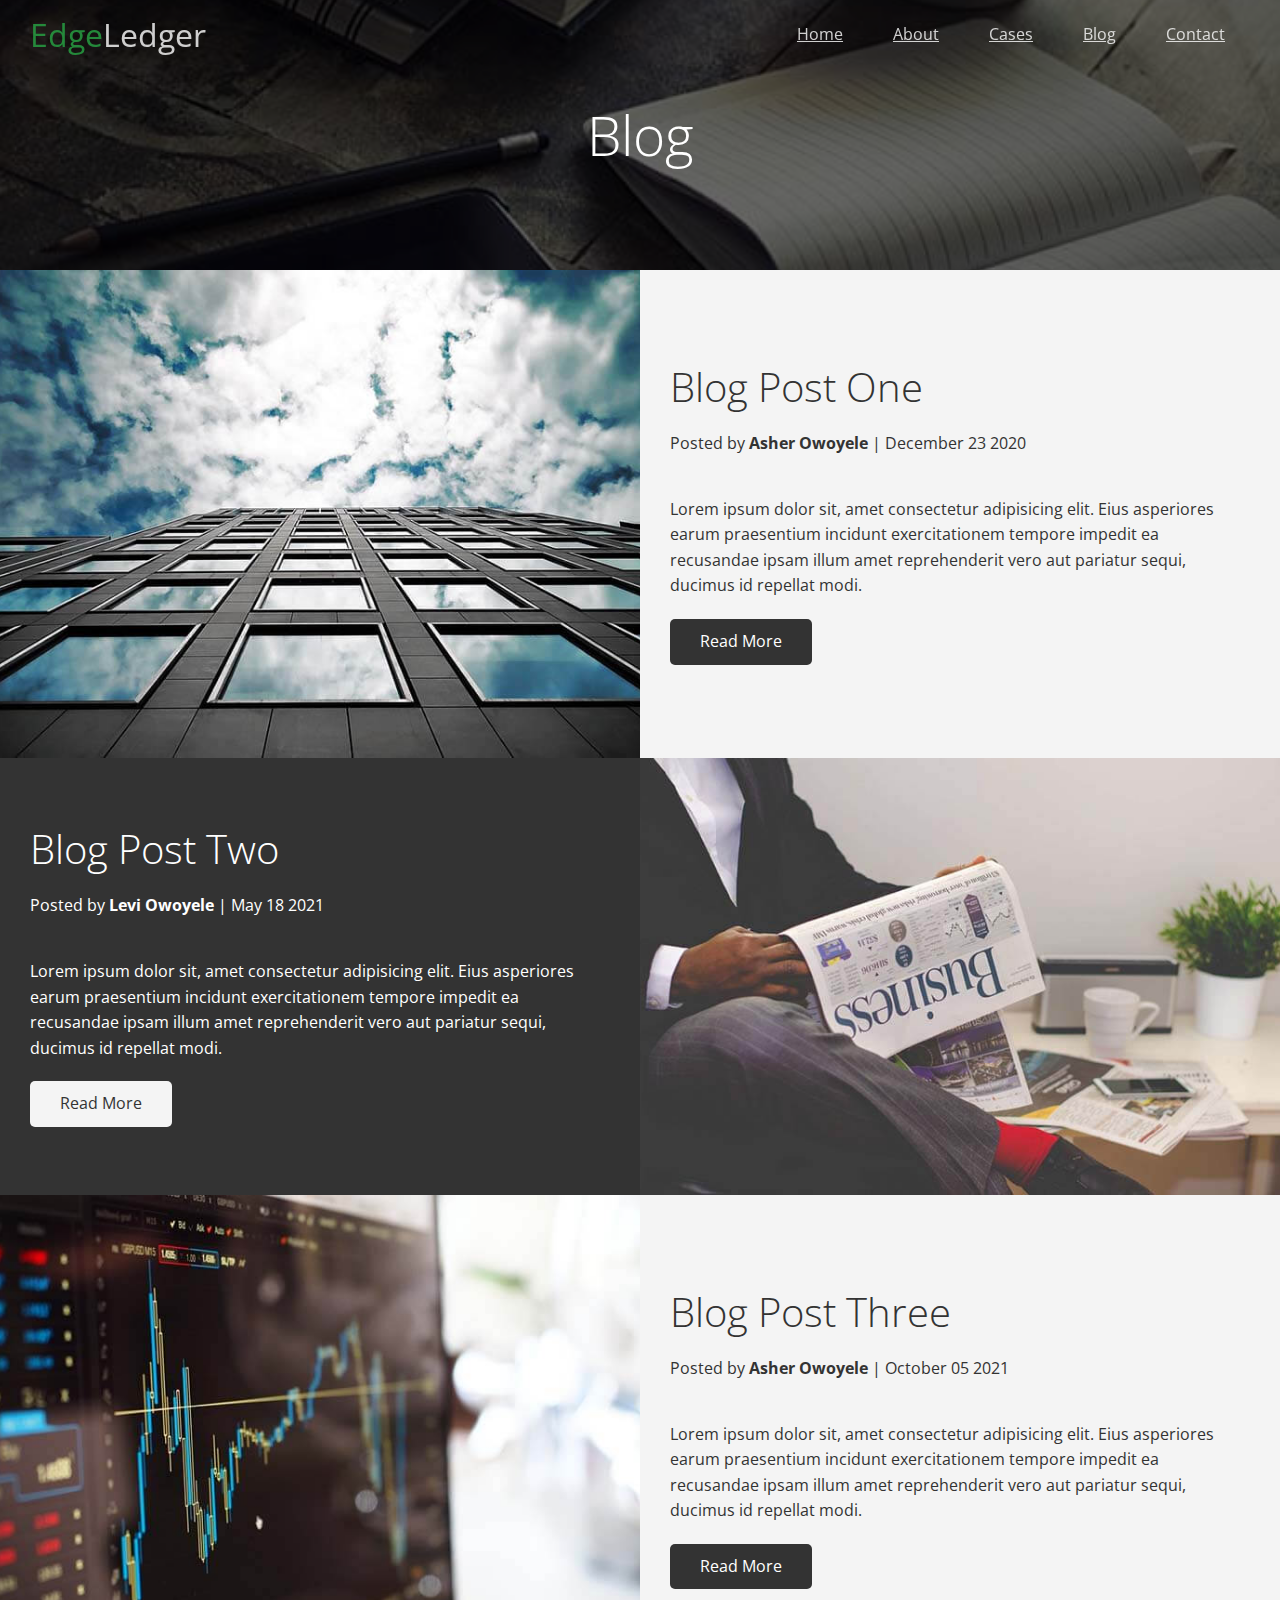
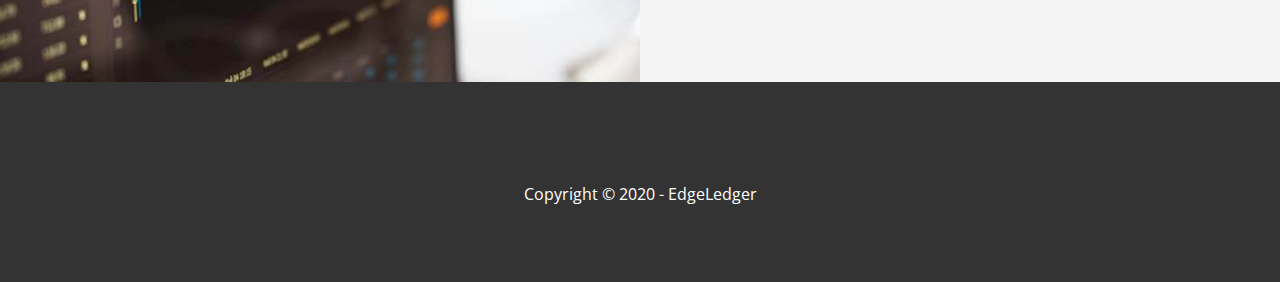
<file: blog.html>
<!DOCTYPE html>
<html lang="en">
<head>
  <meta charset="UTF-8">
  <meta http-equiv="X-UA-Compatible" content="IE=edge">
  <meta name="viewport" content="width=device-width, initial-scale=1.0">
  <link rel="stylesheet" href="https://cdnjs.cloudflare.com/ajax/libs/font-awesome/5.15.2/css/all.min.css" integrity="sha512-HK5fgLBL+xu6dm/Ii3z4xhlSUyZgTT9tuc/hSrtw6uzJOvgRr2a9jyxxT1ely+B+xFAmJKVSTbpM/CuL7qxO8w==" crossorigin="anonymous" />
  <link rel="stylesheet" href="css/utilities.css">
  <link rel="stylesheet" href="css/style.css">
  <title>Read Our Blog</title>
</head>
<body id="home">
  <header class="hero blog">
    <div id="navbar" class="navbar top">
      <h1 class="logo">
        <span class="text-primary"><i class="fas fa-book-open"></i>Edge</span>Ledger
      </h1>
      <nav>
        <ul>
          <li><a href="index.html">Home</a></li>
          <li><a href="index.html#about">About</a></li>
          <li><a href="index.html#cases">Cases</a></li>
          <li><a href="index.html#blog">Blog</a></li>
          <li><a href="index.html#Contact">Contact</a></li>
        </ul>
      </nav>

    
    </div>

    <div class="content">
      <h1>Blog</h1>
    </div>
  </header>

  <main>

    <article class=" flex-columns">
      <div class="row">
        <div class="column">
          <div class="column-1">
            <img src="image_resources/blog/blog1.jpg" alt="">
        
          </div>
        </div>
        <div class="column">
          <div class="column-2 bg-light">
            <h2>Blog Post One</h2>
            <p class="meta">
            <i class="fas fa-user"></i> Posted by <strong>Asher Owoyele</strong>  | December 23 2020
          </p>
            <p>Lorem ipsum dolor sit, amet consectetur adipisicing elit. Eius asperiores earum praesentium incidunt exercitationem tempore impedit ea recusandae ipsam illum amet reprehenderit vero aut pariatur sequi, ducimus id repellat modi.</p>
            <a href="post.html" class="btn btn-dark">
              <i class="fas fa-chevron"></i>Read More
            </a>

          </div>
        </div>
       
        </div>
      </div>
    </article>

    
    <article class=" flex-columns flex-reverse">
      <div class="row">
        <div class="column">
          <div class="column-1">
            <img src="image_resources/blog/blog2.jpg" alt="">
        
          </div>
        </div>
        <div class="column">
          <div class="column-2 bg-dark">
            <h2>Blog Post Two</h2>
            <p class="meta">
            <i class="fas fa-user"></i> Posted by <strong>Levi Owoyele</strong>  | May 18 2021
          </p>
            <p>Lorem ipsum dolor sit, amet consectetur adipisicing elit. Eius asperiores earum praesentium incidunt exercitationem tempore impedit ea recusandae ipsam illum amet reprehenderit vero aut pariatur sequi, ducimus id repellat modi.</p>
            <a href="post.html" class="btn btn-light">
              <i class="fas fa-chevron"></i>Read More
            </a>

          </div>
        </div>
       
        </div>
      </div>
    </article>

    <article class=" flex-columns">
      <div class="row">
        <div class="column">
          <div class="column-1">
            <img src="image_resources/blog/blog3.jpg" alt="">
        
          </div>
        </div>
        <div class="column">
          <div class="column-2 bg-light">
            <h2>Blog Post Three</h2>
            <p class="meta">
            <i class="fas fa-user"></i> Posted by <strong>Asher Owoyele</strong>  | October 05 2021
          </p>
            <p>Lorem ipsum dolor sit, amet consectetur adipisicing elit. Eius asperiores earum praesentium incidunt exercitationem tempore impedit ea recusandae ipsam illum amet reprehenderit vero aut pariatur sequi, ducimus id repellat modi.</p>
            <a href="post.html" class="btn btn-dark">
              <i class="fas fa-chevron"></i>Read More
            </a>

          </div>
        </div>
       
        </div>
      </div>
    </article>
  
  


  </main>

  <footer class="footer bg-dark">
    <div class="social">
      <a href="#"><i class="fab fa-facebook fa-2x"></i></a>
      <a href="#"><i class="fab fa-twitter fa-2x"></i></a>
      <a href="#"><i class="fab fa-youtube fa-2x"></i></a>
      <a href="#"><i class="fab fa-linkedin fa-2x"></i></a>

    </div>
    <p>Copyright &copy; 2020 - EdgeLedger</p>
  </footer>

  
  
</body>
</html>
</file>
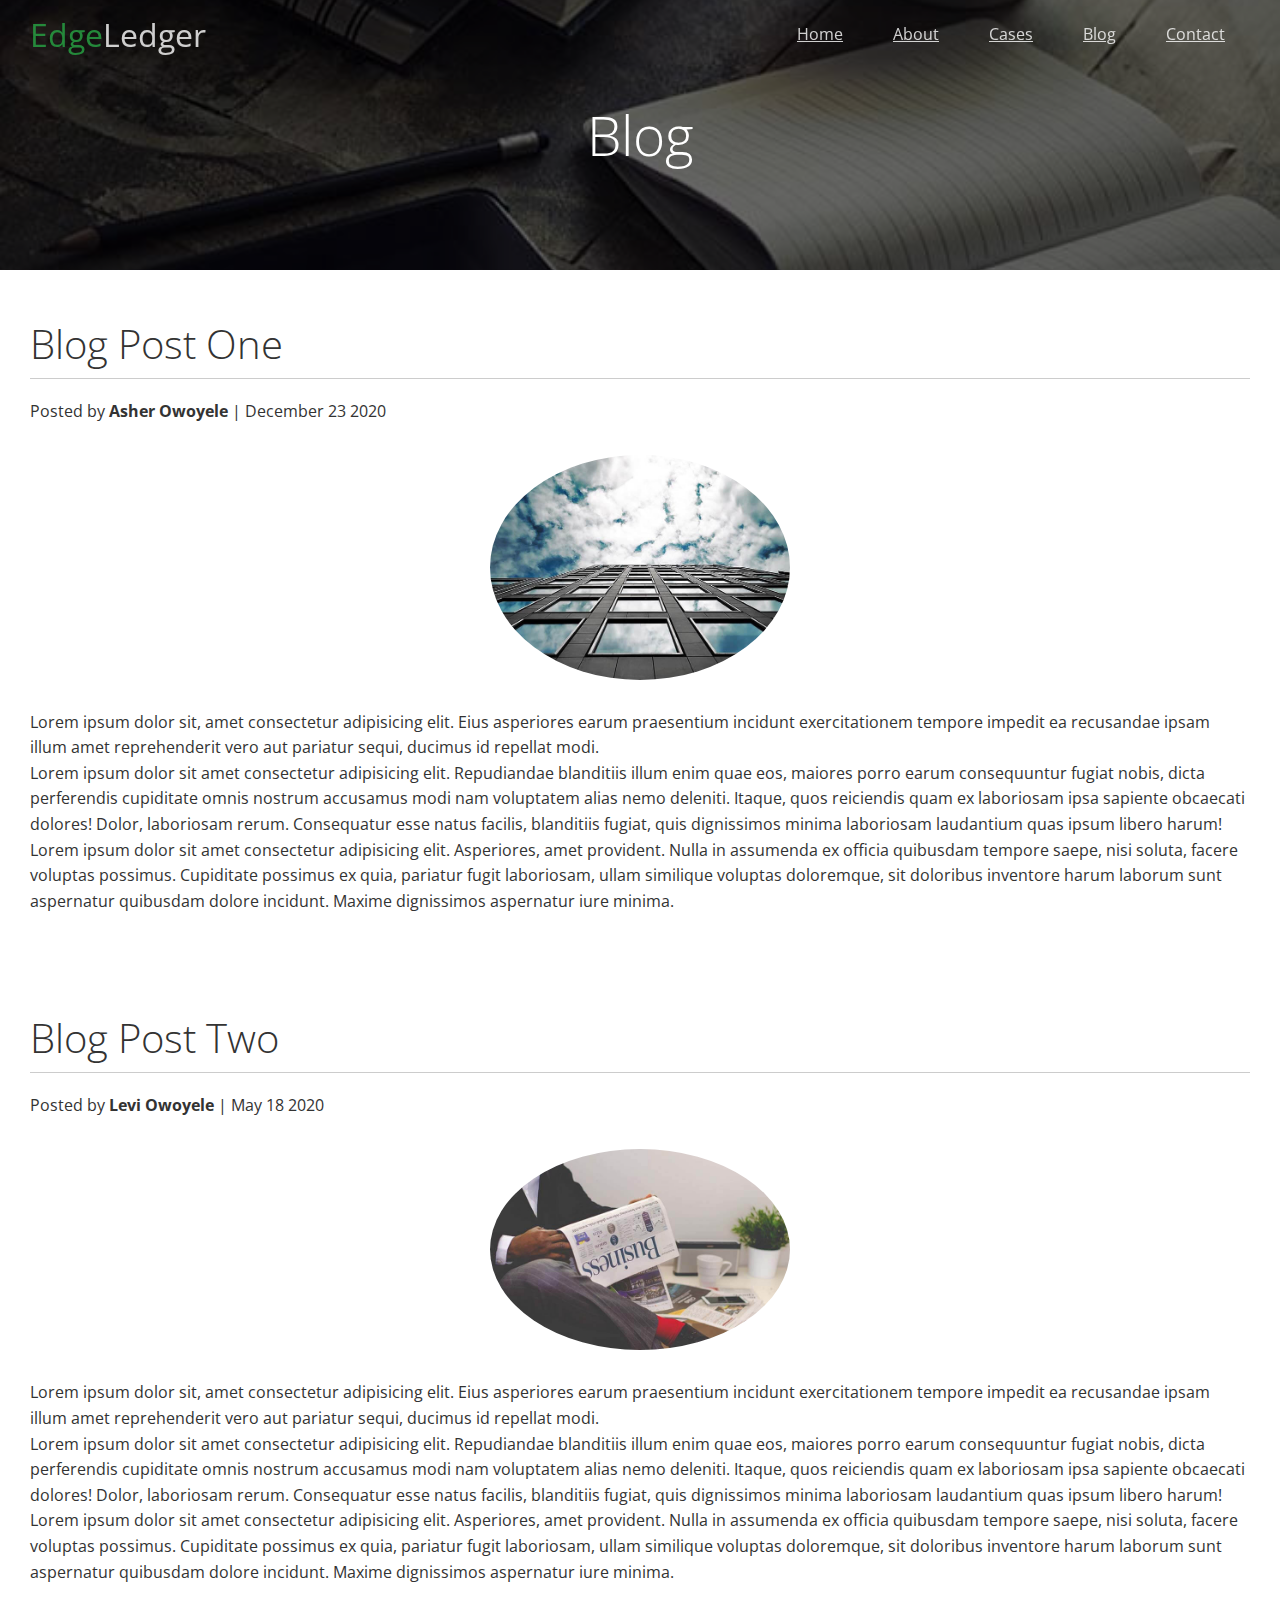
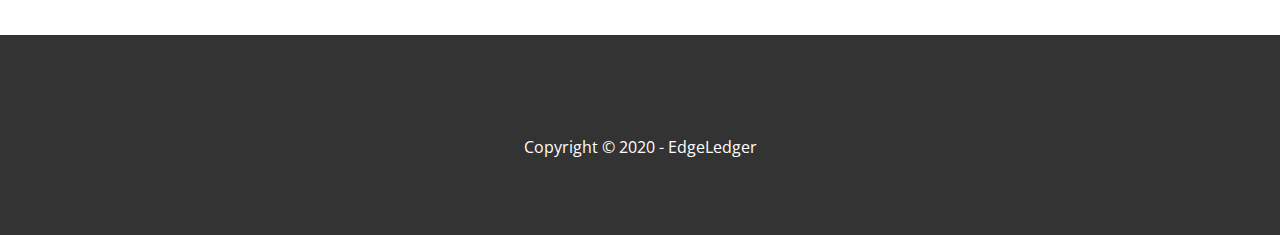
<file: post.html>
<!DOCTYPE html>
<html lang="en">
<head>
  <meta charset="UTF-8">
  <meta http-equiv="X-UA-Compatible" content="IE=edge">
  <meta name="viewport" content="width=device-width, initial-scale=1.0">
  <link rel="stylesheet" href="https://cdnjs.cloudflare.com/ajax/libs/font-awesome/5.15.2/css/all.min.css" integrity="sha512-HK5fgLBL+xu6dm/Ii3z4xhlSUyZgTT9tuc/hSrtw6uzJOvgRr2a9jyxxT1ely+B+xFAmJKVSTbpM/CuL7qxO8w==" crossorigin="anonymous" />
  <link rel="stylesheet" href="css/utilities.css">
  <link rel="stylesheet" href="css/style.css">
  <title>Post One</title>
</head>
<body id="home">
  <header class="hero blog">
    <div id="navbar" class="navbar top">
      <h1 class="logo">
        <span class="text-primary"><i class="fas fa-book-open"></i>Edge</span>Ledger
      </h1>
      <nav>
        <ul>
          <li><a href="index.html">Home</a></li>
          <li><a href="index.html#about">About</a></li>
          <li><a href="index.html#cases">Cases</a></li>
          <li><a href="index.html#blog">Blog</a></li>
          <li><a href="index.html#Contact">Contact</a></li>
        </ul>
      </nav>
    </div>

    <div class="content">
      <h1>Blog</h1>
    </div>
  </header>

  <main>
    <section class="post">
      <h2>Blog Post One</h2>
      <p class="meta">
        <i class="fas fa-user"></i> Posted by <strong>Asher Owoyele</strong>  | December 23 2020
      </p>
      <img src="image_resources/blog/blog1.jpg" alt="">
        <p>
          Lorem ipsum dolor sit, amet consectetur adipisicing elit. Eius asperiores earum praesentium incidunt exercitationem tempore impedit ea recusandae ipsam illum amet reprehenderit vero aut pariatur sequi, ducimus id repellat modi.</p>
        <p>
          Lorem ipsum dolor sit amet consectetur adipisicing elit. Repudiandae blanditiis illum enim quae eos, maiores porro earum consequuntur fugiat nobis, dicta perferendis cupiditate omnis nostrum accusamus modi nam voluptatem alias nemo deleniti. Itaque, quos reiciendis quam ex laboriosam ipsa sapiente obcaecati dolores! Dolor, laboriosam rerum. Consequatur esse natus facilis, blanditiis fugiat, quis dignissimos minima laboriosam laudantium quas ipsum libero harum!</p>
        <p>
          Lorem ipsum dolor sit amet consectetur adipisicing elit. Asperiores, amet provident. Nulla in assumenda ex officia quibusdam tempore saepe, nisi soluta, facere voluptas possimus. Cupiditate possimus ex quia, pariatur fugit laboriosam, ullam similique voluptas doloremque, sit doloribus inventore harum laborum sunt aspernatur quibusdam dolore incidunt. Maxime dignissimos aspernatur iure minima.</p>
    </section>

    <section class="post">
      <h2>Blog Post Two</h2>
      <p class="meta">
        <i class="fas fa-user"></i> Posted by <strong>Levi Owoyele</strong>  | May 18 2020
      </p>
      <img src="image_resources/blog/blog2.jpg" alt="">
        <p>
          Lorem ipsum dolor sit, amet consectetur adipisicing elit. Eius asperiores earum praesentium incidunt exercitationem tempore impedit ea recusandae ipsam illum amet reprehenderit vero aut pariatur sequi, ducimus id repellat modi.</p>
        <p>
          Lorem ipsum dolor sit amet consectetur adipisicing elit. Repudiandae blanditiis illum enim quae eos, maiores porro earum consequuntur fugiat nobis, dicta perferendis cupiditate omnis nostrum accusamus modi nam voluptatem alias nemo deleniti. Itaque, quos reiciendis quam ex laboriosam ipsa sapiente obcaecati dolores! Dolor, laboriosam rerum. Consequatur esse natus facilis, blanditiis fugiat, quis dignissimos minima laboriosam laudantium quas ipsum libero harum!</p>
        <p>
          Lorem ipsum dolor sit amet consectetur adipisicing elit. Asperiores, amet provident. Nulla in assumenda ex officia quibusdam tempore saepe, nisi soluta, facere voluptas possimus. Cupiditate possimus ex quia, pariatur fugit laboriosam, ullam similique voluptas doloremque, sit doloribus inventore harum laborum sunt aspernatur quibusdam dolore incidunt. Maxime dignissimos aspernatur iure minima.</p>
    </section>

    
  


  </main>

  <footer class="footer bg-dark">
    <div class="social">
      <a href="#"><i class="fab fa-facebook fa-2x"></i></a>
      <a href="#"><i class="fab fa-twitter fa-2x"></i></a>
      <a href="#"><i class="fab fa-youtube fa-2x"></i></a>
      <a href="#"><i class="fab fa-linkedin fa-2x"></i></a>

    </div>
    <p>Copyright &copy; 2020 - EdgeLedger</p>
  </footer>

  
  
</body>
</html>
</file>
<file: css/utilities.css>
/* text colors */
.text-primary {
  color: #28a745;
}

.text-secondary {
  color: #0284d0;
}

/* button */
.btn {
  cursor: pointer;
  display: inline-block;
  padding: 10px 30px;
  color: #fff;
  background-color: #28a745;
  border: none;
  border-radius: 5px;
  text-decoration: none;

}

.btn:hover {
  opacity: 0.9;
}

.btn-primary, .bg-primary {
  background: #28a745;
  color: #fff;
}

.btn-secondary, .bg-secondary {
  background: #0284d0;
  color: #fff;
}

.btn-dark, .bg-dark{
  background: #333;
  
  color: #fff;
}

.btn-light, .bg-light {
  background: #f4f4f4;
  color: #333;
}

.btn-outline {
  background: transparent;
  border: 1px solid #fff;
}

/* flex items */
.flex-items {
  display: flex;
  text-align: center;
  justify-content: center;
  text-align: center;
  height: 100%;
}

.flex-items > div {
  padding: 20px;
}

/* Flex Columns */
.flex-columns.flex-reverse .row {
  flex-direction: row-reverse;
}
.flex-columns .row {
  display: flex;
  flex-direction: row;
  flex-wrap: wrap;
  width: 100%;
}

.flex-columns .column {
  display: flex;
  flex-direction: column;
  flex-basis: 100%;
  flex: 1;
}

.flex-columns .column .column-1,
.flex-columns .column .column-2 {
  height: 100%;
}

.flex-columns img {
  width: 100%;
  height: 100%;
  object-fit: cover;
}

.flex-columns .column .column-2 {
  display: flex;
  flex-direction: column;
  align-items: flex-start;
  justify-content: center;
  padding: 30px;

}

.flex-columns h2 {
  font-size: 40px;
  font-weight: 100;

}

.flex-columns h4 {
  margin-bottom: 10px;

}

.flex-columns p {
  margin: 20px 0;
}

/* section header */
.section-header {
  padding: 30px;
  display: flex;
  flex-direction: column;
  align-items: center;
  justify-content: center;
  text-align: center;
}

.section-header h2 {
  font-size: 40px;
  margin: 20px 0;
}

.section-padding {
  padding: 20PX 20PX 40PX;
}

.flex-grid .row {
  display: flex;
  flex-wrap: wrap;
  padding: 0 4px;
}

.flex-grid .column { 
  flex: 25%;
  max-width: 25%;
  padding: 0 4px;
}
</file>
<file: css/style.css>
@import url('https://fonts.googleapis.com/css2?family=Open+Sans:wght@300;400&display=swap');

* {
  box-sizing: border-box;
  padding: 0;
  margin: 0;
}

body {
  font-family: 'open sans', sans-serif;
  background: #fff;
  color: #333;
  line-height: 1.6;
}

ul {
  list-style: none;
}

a {
  color: #333;
}

h1, h2 {
  font-weight: 300;
  line-height: 1.2;
}

p {
  margin: 10px o;

}

img {
  width: 100%;
}

/* Nav bar */
.navbar {
  display: flex;
  align-items: center;
  justify-content: space-between;
  background-color: #333;
  color: #fff;
  opacity: 0.8;
  width: 100%;
  height: 70px;
  position: fixed;
  top: 0px;
  padding: 0 30px;
  transition: 0.5s;

}

.navbar.top {
  background: transparent;
}

.navbar a { 
  color: #fff;
  padding: 10px 20px;
  margin:0 5px;
}

.navbar a:hover {
  border-bottom: #28a745 2px solid;
}


.navbar ul {
  display:flex;
}

.navbar .logo {
  font-weight: 400;
}


/* header */
.hero {
  background: url('../image_resources/home/showcase.jpg') no-repeat center center/cover;
  height: 100vh;
  position: relative;
  color: #fff;
}

.hero .content {
  display: flex;
  flex-direction: column;
  align-items: center;
  justify-content: center;
  text-align: center;
  height: 100%;
  padding: 0 20px;

}

.hero .content h1 {
  font-size: 55px;
}

.hero .content p {
  font-size: 23px;
  max-width: 600px;
  margin: 20px 0 30px;
}

.hero::before {
  content: '';
  position: absolute;
  top: 0;
  left: 0;
  width: 100%;
  height: 100%;
  background: rgba(0, 0, 0, 0.6);
}

.hero * {
  z-index: 10;
}

.hero.blog {
  background: url('../image_resources/home/blog.jpg') no-repeat center center/cover;
  height: 30vh;
}


/* icons */
.icons {
  padding: 30px;
}

.icons h3 {
  font-weight: bold;
  margin-bottom: 15px;
}

.icons i {
  background-color: #28a745;
  color: #fff;
  padding: 1rem;
  border-radius: 50%;
  margin-bottom: 15px;

}

.cases img:hover {
  opacity:0.7
}

.team img {
  border-radius: 50%;
}

/* callback form */
.callback-form {
width: 100%;
padding: 20px 0;

}

.callback-form label {
  display: block;
  margin-bottom: 5px;
}

.callback-form .form-control {
  margin-bottom: 15px;

}

.callback-form input {
  width: 100%;
  padding: 4px;
  height: 40px;
  border: #f5f5f5 1px solid;
}

.callback-form input:focus {
  outline-color: #28a745;
}
.callback-form .btn {
  padding: 12px 0;
  margin-top: 20px;
}

/* post */
.post {
 padding: 50px 30px;
  
}

.post h2 {
  font-size: 40px;
  margin-bottom: 20px;
  padding-bottom: 10px;
  border-bottom: #ccc solid 1px;
}

.post .meta {
  margin-bottom: 30px;
}

.post img {
  width: 300px;
  border-radius: 50%;
  display: block;
  margin: 0 auto 30px;

}


/* Footer */
.footer {
  display: flex;
  flex-direction: column;
  align-items: center;
  justify-content: center;
  text-align: center;
  height: 200px;
} 

.footer a {
  color:#fff
}

.footer a:hover {
color: #28a745;
}

.footer .social > * {
  margin-right: 30px;
}

/* mobile */
@media(max-width: 768px) {
  .navbar {
    flex-direction: column;
    height: 120px;
    padding: 20px;

  }

  .navbar a {
    padding: 10px 10px;
    margin: 0 3px;

  }

  .flex-items {
    flex-direction: column;
  }

  .flex-columns .column, .flex-grid .column {
    flex: 100%;
    max-width: 100%;
  }

  .team img {
    width: 70%;
  }
}
</file>
